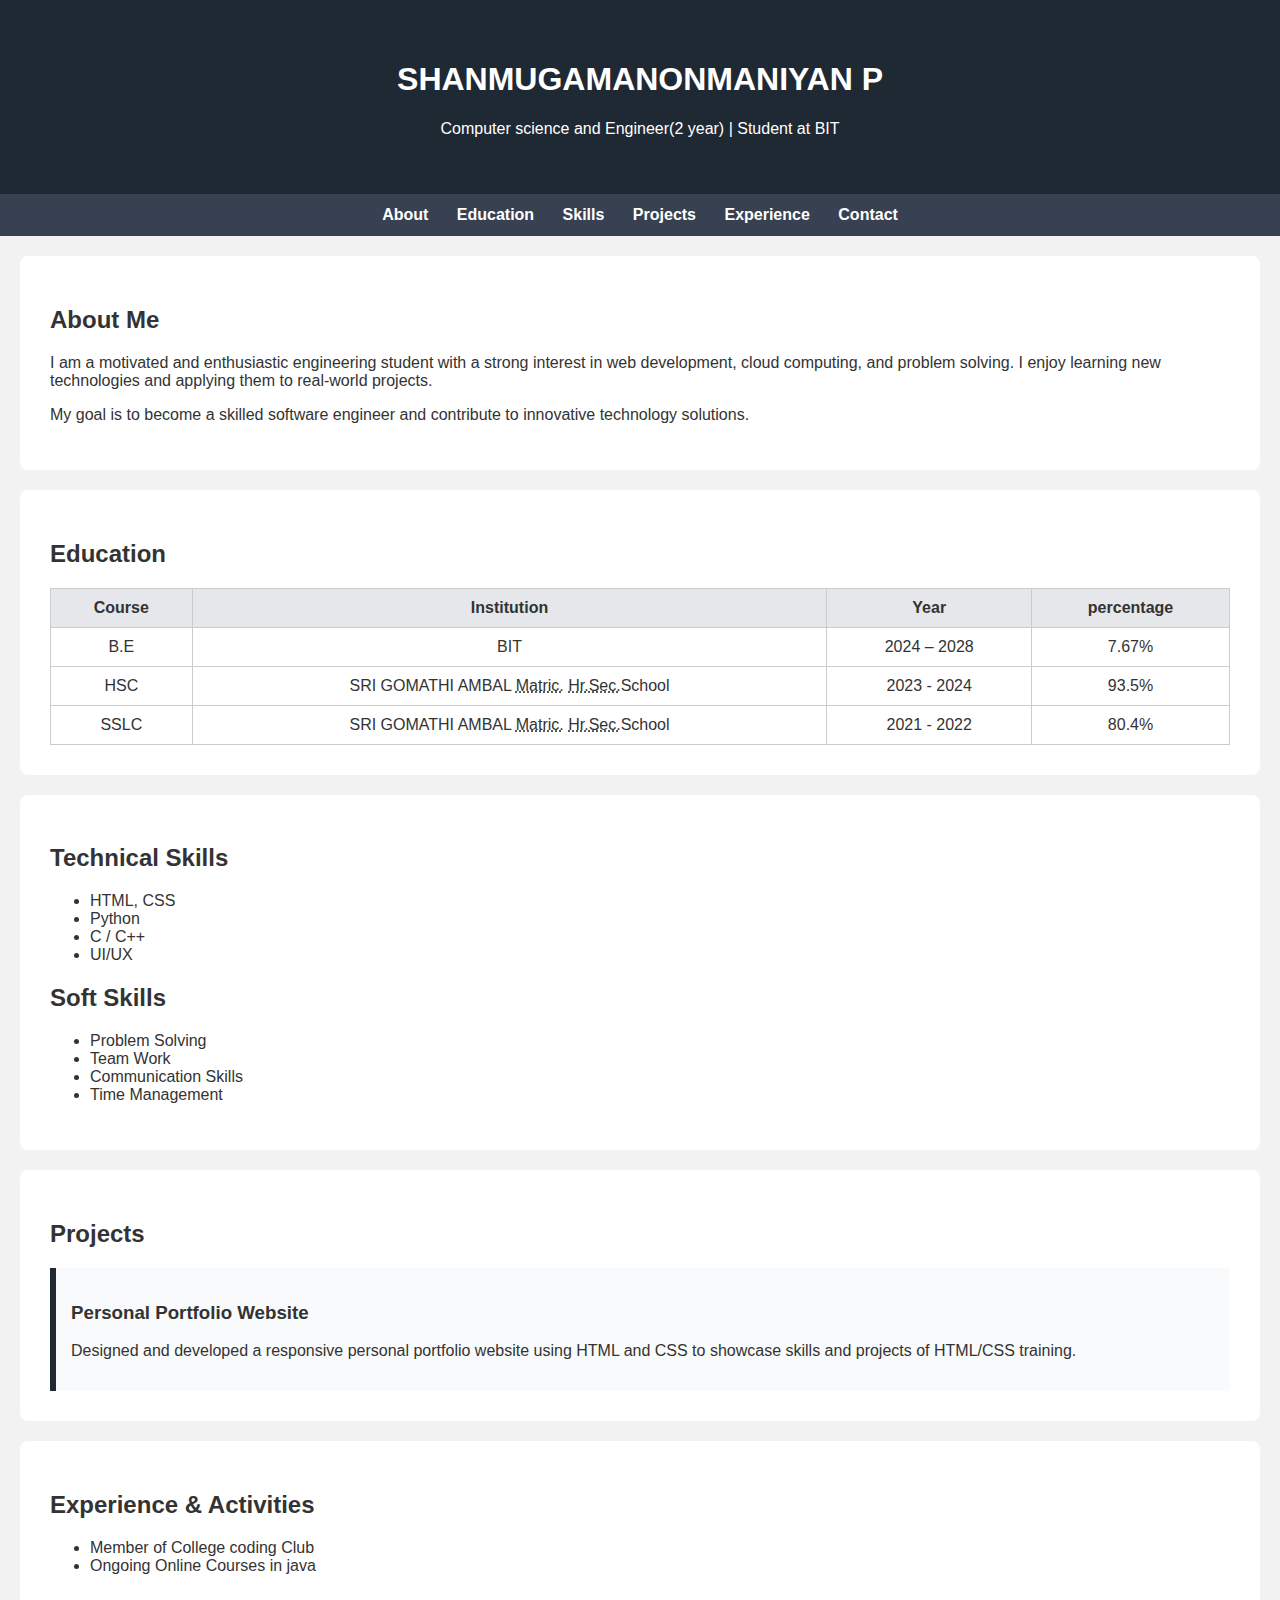
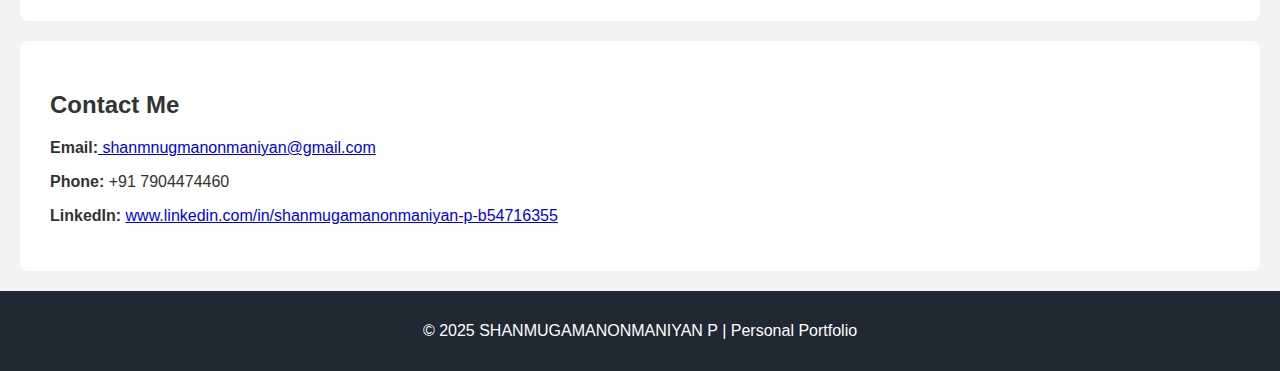
<file: index.html>
<!DOCTYPE html>
<html lang="en">
<head>
    <meta charset="UTF-8">
    <title>Shanmugamanonmaniyan | Portfolio</title>
    <link rel="stylesheet" href="portfolio.css">
</head>
<body>

<!-- Header -->
<header>
    <h1>SHANMUGAMANONMANIYAN P </h1>
    <p>Computer science and Engineer(2 year) | Student at BIT</p>
</header>

<!-- Navigation -->
<nav>
    <a href="#about">About</a>
    <a href="#education">Education</a>
    <a href="#skills">Skills</a>
    <a href="#projects">Projects</a>
    <a href="#experience">Experience</a>
    <a href="#contact">Contact</a>
</nav>

<!-- About -->
<section id="about">
    <h2>About Me</h2>
    <p>
        I am a motivated and enthusiastic engineering student with a strong interest in
        web development, cloud computing, and problem solving. I enjoy learning new
        technologies and applying them to real-world projects.
    </p>
    <p>
        My goal is to become a skilled software engineer and contribute to innovative
        technology solutions.
    </p>
</section>

<!-- Education -->
<section id="education">
    <h2>Education</h2>
    <table>
        <tr>
            <th>Course</th>
            <th>Institution</th>
            <th>Year</th>
            <th>percentage</th>
        </tr>
        <tr>
            <td>B.E </td>
            <td>BIT</td>
            <td>2024 – 2028</td>
            <td>7.67%</td>
        </tr>
        <tr>
            <td>HSC</td>
            <td>SRI GOMATHI AMBAL <abbr title="Matriculation"  >Matric.</abbr> <abbr title="Higher">Hr.</abbr><abbr title="Secondary">Sec.</abbr>School</td>
            <td>2023 - 2024</td>
            <td>93.5%</td>
        </tr>
        <tr>
            <td>SSLC</td>
            <td>SRI GOMATHI AMBAL <abbr title="Matriculation"  >Matric.</abbr> <abbr title="Higher">Hr.</abbr><abbr title="Secondary">Sec.</abbr>School</td>
            <td>2021 - 2022</td>
            <td>80.4%</td>
        </tr>
    </table>
</section>

<!-- Skills -->
<section id="skills">
    <h2>Technical Skills</h2>
    <ul>
        <li>HTML, CSS</li>
        <li>Python</li>
        <li>C / C++</li>
        <li>UI/UX</li>
    </ul>

    <h2>Soft Skills</h2>
    <ul>
        <li>Problem Solving</li>
        <li>Team Work</li>
        <li>Communication Skills</li>
        <li>Time Management</li>
    </ul>
</section>

<!-- Projects -->
<section id="projects">
    <h2>Projects</h2>

    <div class="project">
        <h3>Personal Portfolio Website</h3>
        <p>
            Designed and developed a responsive personal portfolio website using
            HTML and CSS to showcase skills and projects of HTML/CSS training.
        </p>
    </div>   
</section>

<!-- Experience / Activities -->
<section id="experience">
    <h2>Experience & Activities</h2>
    <ul>
        <li>Member of College coding Club</li>
        <li>Ongoing Online Courses in java</li>
    </ul>
</section>

<!-- Contact -->
<section id="contact">
    <h2>Contact Me</h2>
    <p><strong>Email:</strong><a href="mailto:shanmugamanonmaniyan@gmail.com"> shanmnugmanonmaniyan@gmail.com</a></p>
    <p><strong>Phone:</strong> +91 7904474460</p>
    <p><strong>LinkedIn:</strong> <a href="https://www.linkedin.com/in/shanmugamanonmaniyan-p-b54716355" target="_blank">www.linkedin.com/in/shanmugamanonmaniyan-p-b54716355</a></p>
</section>

<!-- Footer -->
<footer>
    <p>© 2025 SHANMUGAMANONMANIYAN P | Personal Portfolio</p>
</footer>

</body>
</html>
</file>
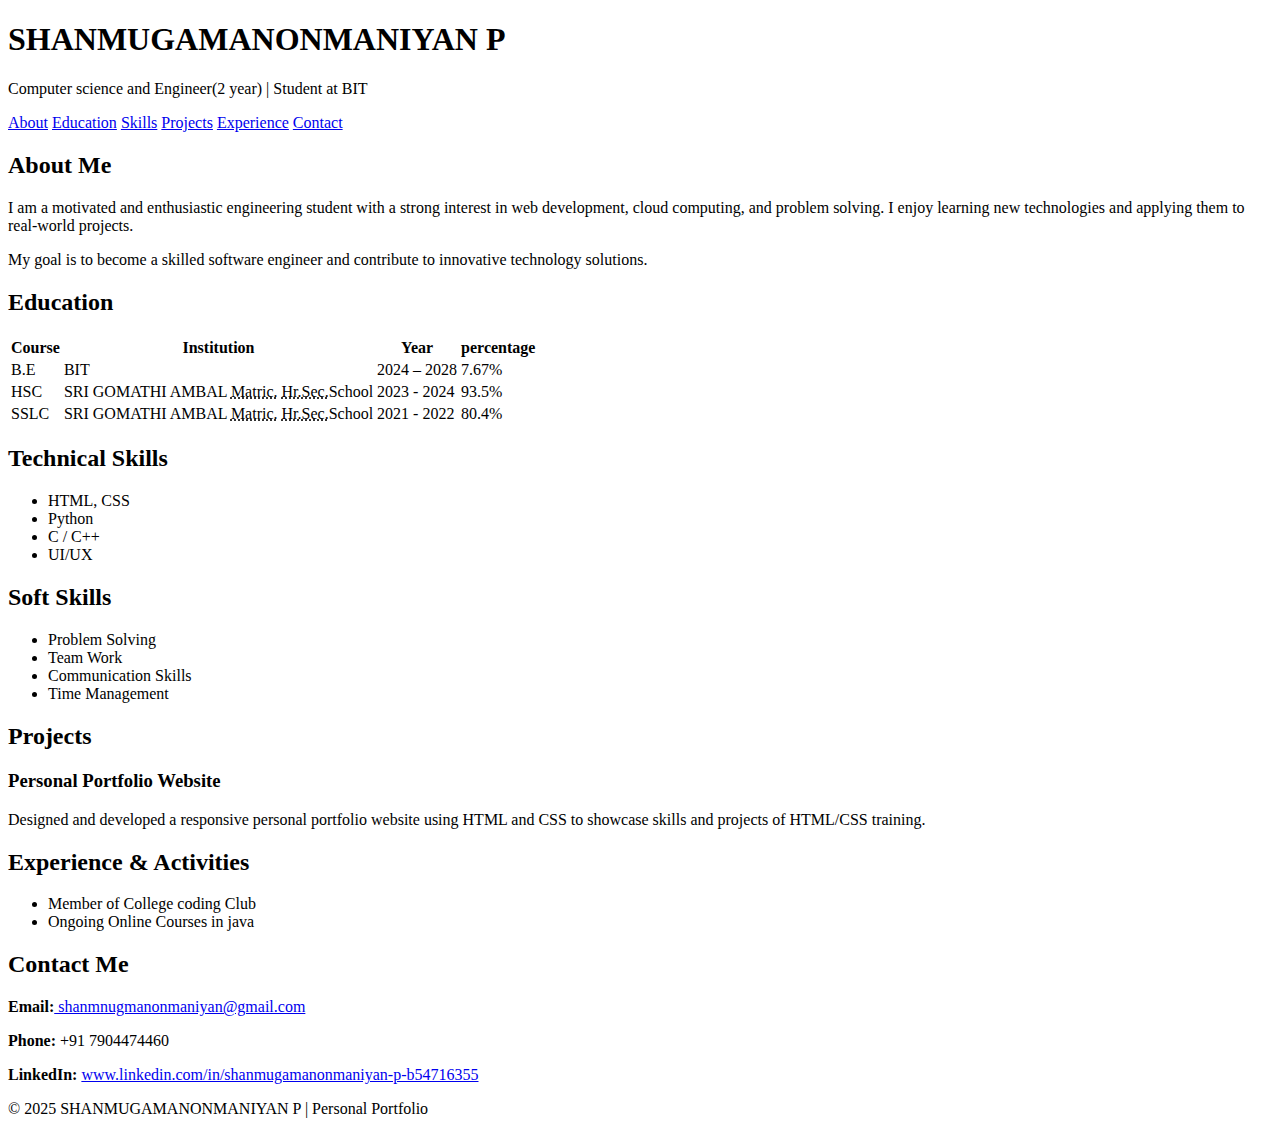
<file: portfolio.html>
<!DOCTYPE html>
<html lang="en">
<head>
    <meta charset="UTF-8">
    <title>Sathish | Portfolio</title>
    <link rel="stylesheet" href="C:\Users\shanmugamanonmaniyan\Downloads\portfolio.css">
</head>
<body>

<!-- Header -->
<header>
    <h1>SHANMUGAMANONMANIYAN P </h1>
    <p>Computer science and Engineer(2 year) | Student at BIT</p>
</header>

<!-- Navigation -->
<nav>
    <a href="#about">About</a>
    <a href="#education">Education</a>
    <a href="#skills">Skills</a>
    <a href="#projects">Projects</a>
    <a href="#experience">Experience</a>
    <a href="#contact">Contact</a>
</nav>

<!-- About -->
<section id="about">
    <h2>About Me</h2>
    <p>
        I am a motivated and enthusiastic engineering student with a strong interest in
        web development, cloud computing, and problem solving. I enjoy learning new
        technologies and applying them to real-world projects.
    </p>
    <p>
        My goal is to become a skilled software engineer and contribute to innovative
        technology solutions.
    </p>
</section>

<!-- Education -->
<section id="education">
    <h2>Education</h2>
    <table>
        <tr>
            <th>Course</th>
            <th>Institution</th>
            <th>Year</th>
            <th>percentage</th>
        </tr>
        <tr>
            <td>B.E </td>
            <td>BIT</td>
            <td>2024 – 2028</td>
            <td>7.67%</td>
        </tr>
        <tr>
            <td>HSC</td>
            <td>SRI GOMATHI AMBAL <abbr title="Matriculation"  >Matric.</abbr> <abbr title="Higher">Hr.</abbr><abbr title="Secondary">Sec.</abbr>School</td>
            <td>2023 - 2024</td>
            <td>93.5%</td>
        </tr>
        <tr>
            <td>SSLC</td>
            <td>SRI GOMATHI AMBAL <abbr title="Matriculation"  >Matric.</abbr> <abbr title="Higher">Hr.</abbr><abbr title="Secondary">Sec.</abbr>School</td>
            <td>2021 - 2022</td>
            <td>80.4%</td>
        </tr>
    </table>
</section>

<!-- Skills -->
<section id="skills">
    <h2>Technical Skills</h2>
    <ul>
        <li>HTML, CSS</li>
        <li>Python</li>
        <li>C / C++</li>
        <li>UI/UX</li>
    </ul>

    <h2>Soft Skills</h2>
    <ul>
        <li>Problem Solving</li>
        <li>Team Work</li>
        <li>Communication Skills</li>
        <li>Time Management</li>
    </ul>
</section>

<!-- Projects -->
<section id="projects">
    <h2>Projects</h2>

    <div class="project">
        <h3>Personal Portfolio Website</h3>
        <p>
            Designed and developed a responsive personal portfolio website using
            HTML and CSS to showcase skills and projects of HTML/CSS training.
        </p>
    </div>   
</section>

<!-- Experience / Activities -->
<section id="experience">
    <h2>Experience & Activities</h2>
    <ul>
        <li>Member of College coding Club</li>
        <li>Ongoing Online Courses in java</li>
    </ul>
</section>

<!-- Contact -->
<section id="contact">
    <h2>Contact Me</h2>
    <p><strong>Email:</strong><a href="mailto:shanmugamanonmaniyan@gmail.com"> shanmnugmanonmaniyan@gmail.com</a></p>
    <p><strong>Phone:</strong> +91 7904474460</p>
    <p><strong>LinkedIn:</strong> <a href="https://www.linkedin.com/in/shanmugamanonmaniyan-p-b54716355" target="_blank">www.linkedin.com/in/shanmugamanonmaniyan-p-b54716355</a></p>
</section>

<!-- Footer -->
<footer>
    <p>© 2025 SHANMUGAMANONMANIYAN P | Personal Portfolio</p>
</footer>

</body>
</html>
</file>
<file: portfolio.css>
body {
    font-family: Arial, sans-serif;
    margin: 0;
    background-color: #f2f2f2;
    color: #333;
}

/* Header */
header {
    background: #1f2933;
    color: white;
    padding: 40px;
    text-align: center;
}

/* Navigation */
nav {
    background: #374151;
    padding: 12px;
    text-align: center;
}

nav a {
    color: white;
    margin: 12px;
    text-decoration: none;
    font-weight: bold;
}

nav a:hover {
    color: #38bdf8;
}

/* Sections */
section {
    background: white;
    margin: 20px;
    padding: 30px;
    border-radius: 8px;
}

/* Table */
table {
    width: 100%;
    border-collapse: collapse;
}

table, th, td {
    border: 1px solid #ccc;
}

th, td {
    padding: 10px;
    text-align: center;
}

th {
    background: #e5e7eb;
}

/* Project cards */
.project {
    background: #f9fafb;
    padding: 15px;
    margin-top: 15px;
    border-left: 6px solid #1f2933;
}

/* Footer */
footer {
    background: #1f2933;
    color: white;
    text-align: center;
    padding: 15px;
}
</file>
